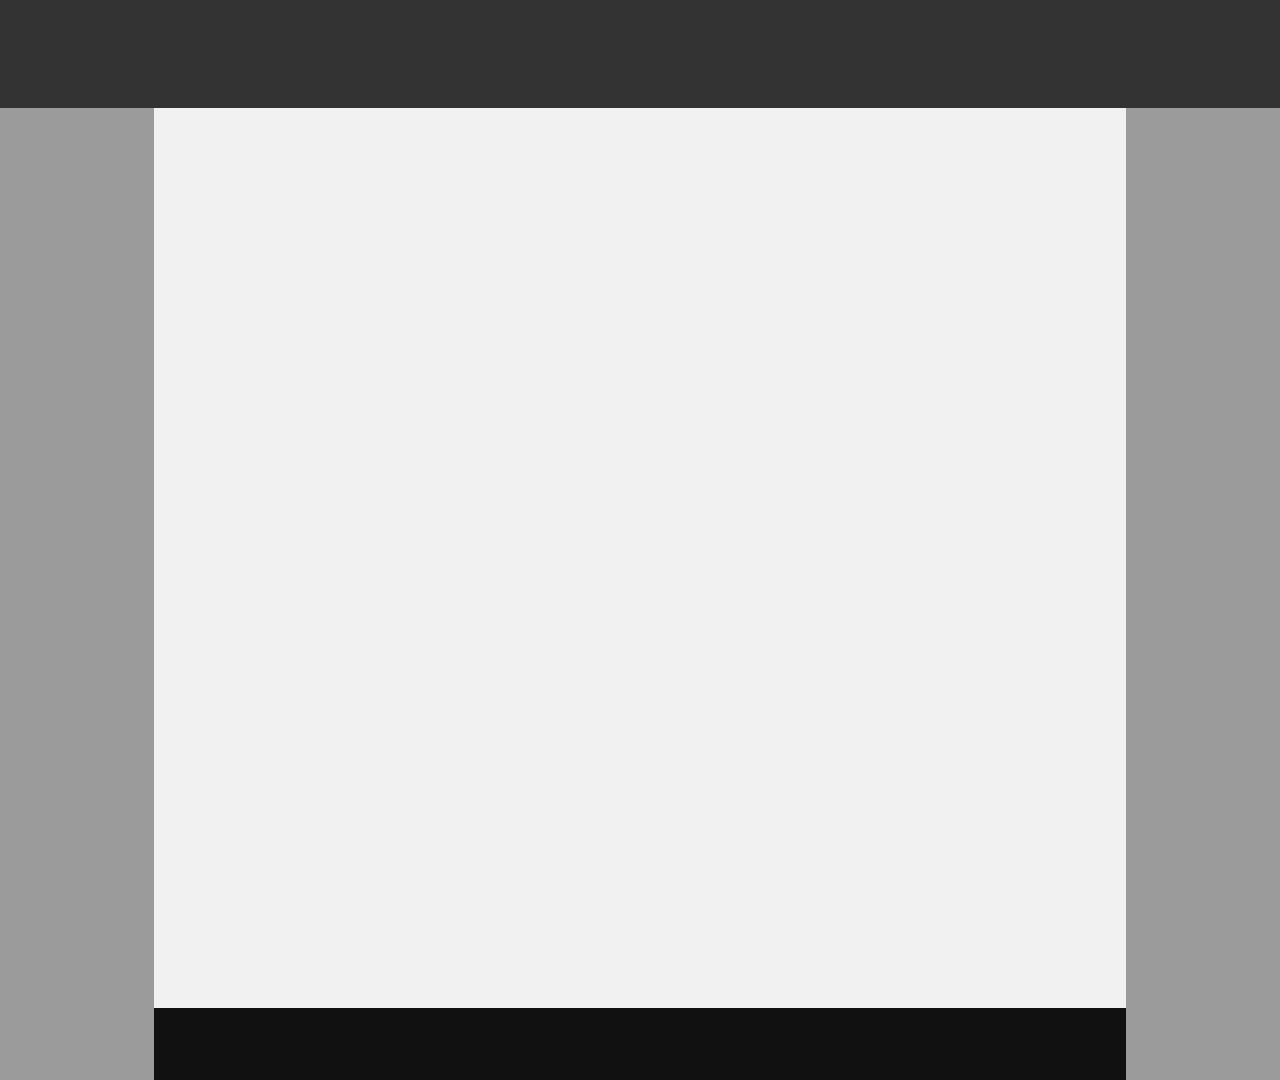
<file: first/index.html>
<!DOCTYPE html>
<html lang="en">
  <head>
    <meta charset="utf-8">
    <title>First</title>
    <link rel="stylesheet" href="style.css">
  </head>
  <body>
    <header></header>
    <div class="content"></div>
    
    <footer></footer>
  </body>
</html>
</file>
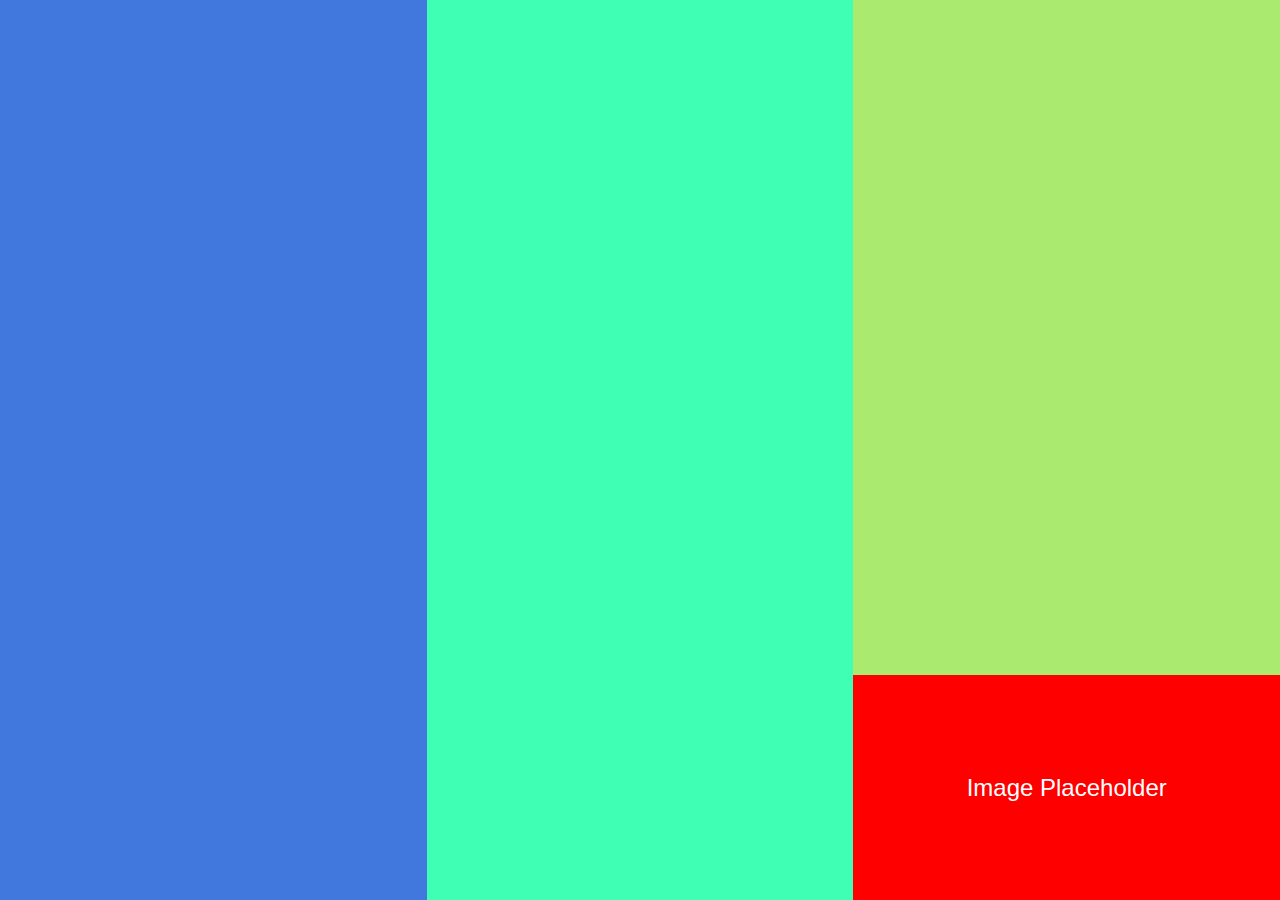
<file: second/index.html>
<html>
<head>
	<title>Second</title>
	<link rel="stylesheet" href="style.css">
</head>
<body>
	<div class="blue"></div>
	<div class="sky"></div>
	<div class="green"></div>
	<div class="red">
		<p class="text">Image Placeholder</p>
	</div>
</body>
</html>
</file>
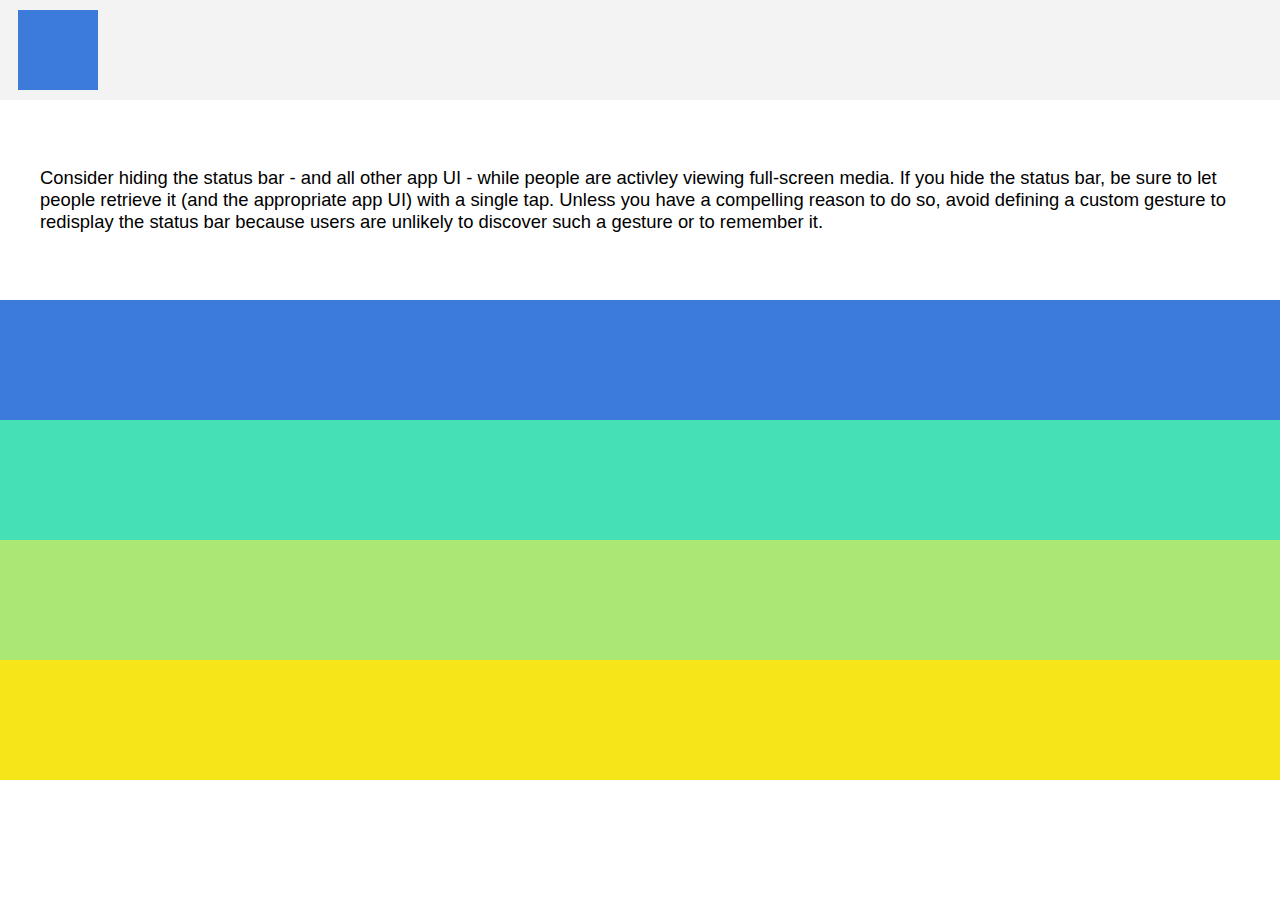
<file: third/index.html>
<!DOCTYPE html>
<html lang="en">
  <head>
    <meta charset="utf-8">
    <title>Third</title>
    <link rel="stylesheet" href="style.css">
  </head>
  <body>
  	<div class="grey">
  		<div class="smBlue"></div>
  	</div>
  	<div class="paragraph">
  		<p class="content">Consider hiding the status bar - and all other app UI - while people are activley viewing full-screen media. If you hide the status bar, be sure to let people retrieve it (and the appropriate app UI) with a single tap. Unless you have a compelling reason to do so, avoid defining a custom gesture to redisplay the status bar because users are unlikely to discover such a gesture or to remember it.</p>
  	</div>
  	<div class="blue"></div>
  	<div class="teal"></div>
  	<div class="green"></div>
  	<div class="yellow"></div>
  </body>
</html>
</file>
<file: first/style.css>
html, body {
	height: 100%;
	width: 100%;
	padding: 0;
	margin: 0;
}

body {
	background-color: #9B9B9B;
}

header {
	background-color: #333;
	width: 100%;
	height: 12%;
}

.content {
  background-color: #F1F1F1;
  height: 100%;
  width: auto;
  margin-left: 12%;
  margin-right: 12%;
}

footer {
	background-color: #111;
	height: 8%;
	width: auto;
	margin-left: 12%;
  	margin-right: 12%;
}
</file>
<file: second/style.css>
html, body {
	margin: 0;
	padding: 0;
	width: 100%;
	height: 100%;
}

.blue {
	background-color: rgb(65,120,222);
	width: 33.33%;
	height: 100%;
	float: left;
	
}

.sky {
	background-color: rgb(63,255,181);
	width: 33.33%;
	height: 100%;
	float: left;
}

.green {
	background-color: rgb(170,234,110);
	width: 33.33%;
	height: 75%;
	float: left;
}

.red {
	background-color: red;
	width: 33.33%;
	height: 25%;
	color: white;
	font-family: sans-serif;
	float: right;
	text-align: center;
	display: table;


}

.text {
	display: table-cell;
	vertical-align: middle;
	font-size: 1.5em;
	font-weight: normal;
}

.clearfix {
	clear: both;
}
</file>
<file: third/style.css>
html, body {
	padding: 0;
	margin: 0;
	width: 100%;
	height: 100%;

}

.grey {
	background-color: #F3F3F3;
	height: 100px;
	width: 100%;

}

.smBlue {
	background-color: rgb(60,123,218);
	height: 80px;
	width: 80px;
	float: left;
	margin: 10px 0 10px 18px;
}

.paragraph {
	height: 200px;
	font-size: 1.15em;
	font-family: sans-serif;
	margin: 0 40px;
	display: table;
}

.content {
	display: table-cell;
	vertical-align: middle;
}

.blue {
	background-color: rgb(60,123,218);
	height: 120px;
	width: 100%;
}

.teal {
	background-color: rgb(70,224,181);
	height: 120px;
	width: 100%;
}

.green {
	background-color: rgb(171,231,116);
	height: 120px;
	width: 100%;
}

.yellow {
	background-color: rgb(246,229,24);
	height: 120px;
	width: 100%;
}
</file>
